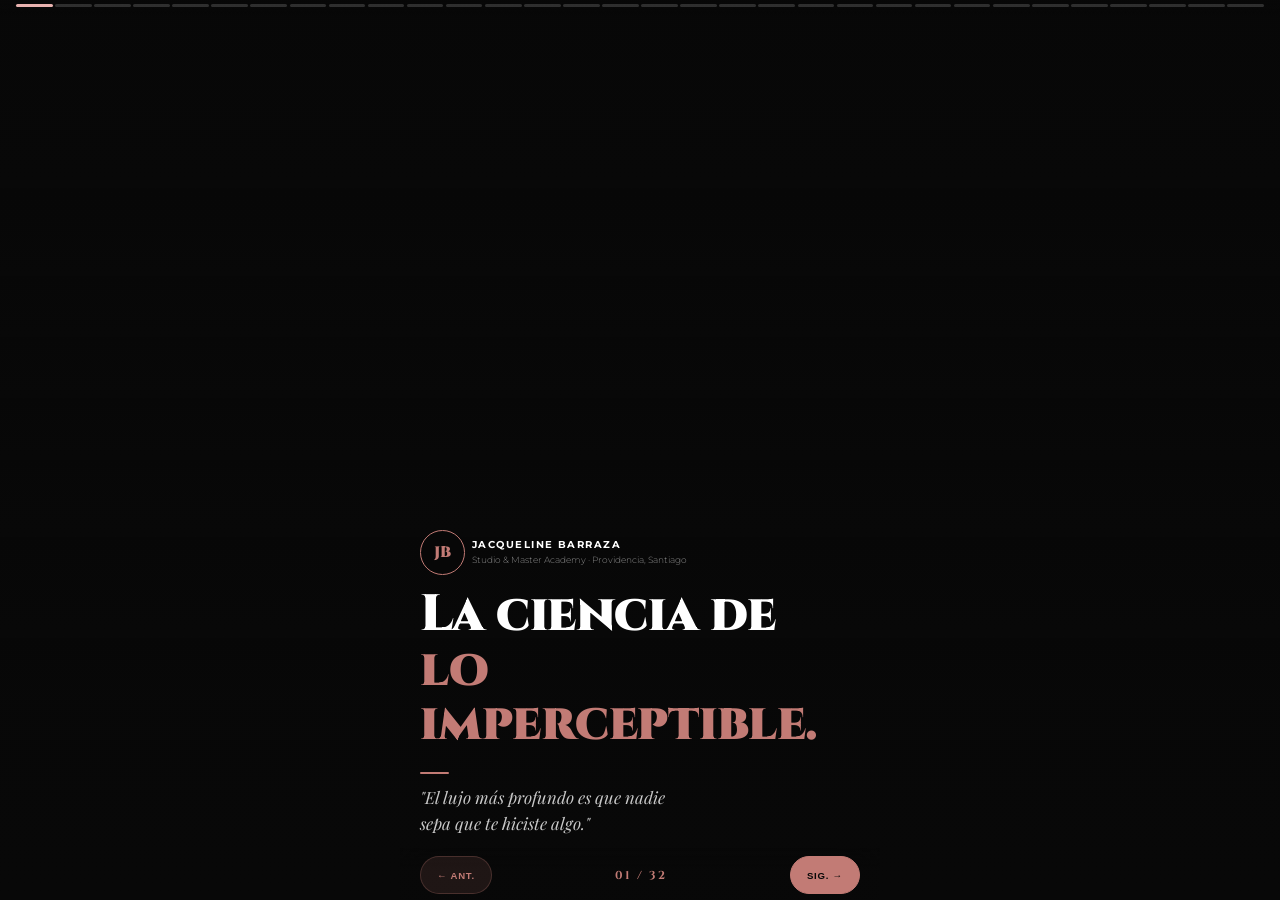
<file: index.html>
<!DOCTYPE html>
<html lang="es">
<head>
  <meta charset="UTF-8">
  <meta name="viewport" content="width=device-width, initial-scale=1.0, maximum-scale=1.0, user-scalable=no, viewport-fit=cover">
  <title>Jacqueline Barraza — Estrategia de Marca 2026</title>
  <link rel="preconnect" href="https://fonts.googleapis.com">
  <link rel="preconnect" href="https://fonts.gstatic.com" crossorigin>
  <link href="https://fonts.googleapis.com/css2?family=Cinzel:wght@700;900&family=Montserrat:ital,wght@0,300;0,400;0,600;0,700;0,800;0,900;1,300;1,400&family=Playfair+Display:ital,wght@0,600;1,400;1,600;1,700&display=swap" rel="stylesheet">
  <style>
    *, *::before, *::after {
      margin: 0; padding: 0;
      box-sizing: border-box;
      -webkit-tap-highlight-color: transparent;
      -webkit-font-smoothing: antialiased;
      -moz-osx-font-smoothing: grayscale;
    }

    :root {
      --rose: #C27B75;
      --rose-light: #E8B2AF;
      --rose-dim: rgba(194,123,117,0.14);
      --rose-border: rgba(194,123,117,0.26);
      --black: #080808;
      --dark: #111113;
      --card: rgba(16,14,14,0.94);
      --white: #FFFFFF;
      --white75: rgba(255,255,255,0.78);
      --white50: rgba(255,255,255,0.52);
      --white20: rgba(255,255,255,0.12);
    }

    /* Hide scrollbars globally */
    *::-webkit-scrollbar { display: none; }
    * { scrollbar-width: none; }

    html, body {
      width: 100%;
      height: 100%;
      height: 100dvh;
      background: var(--black);
      color: var(--white);
      font-family: 'Montserrat', -apple-system, BlinkMacSystemFont, sans-serif;
      overflow: hidden;
      touch-action: pan-y;
      -webkit-text-size-adjust: 100%;
    }

    #deck {
      width: 100%;
      height: 100%;
      height: 100dvh;
      overflow-y: scroll;
      scroll-snap-type: y mandatory;
      scroll-behavior: smooth;
      overscroll-behavior-y: contain;
      -webkit-overflow-scrolling: touch;
    }

    .s {
      width: 100%;
      height: 100%;
      height: 100dvh;
      scroll-snap-align: start;
      scroll-snap-stop: always;
      position: relative;
      display: flex;
      flex-direction: column;
      justify-content: flex-end;
      overflow: hidden;
    }

    .bg {
      position: absolute; inset: 0;
      background-size: cover;
      background-position: center;
      z-index: 0;
      transform: scale(1.03);
      transition: transform 12s cubic-bezier(0.25, 1, 0.5, 1);
      will-change: transform;
    }
    .s:hover .bg { transform: scale(1.08); }

    .ov {
      position: absolute; inset: 0; z-index: 1;
      background: linear-gradient(
        to bottom,
        rgba(8,8,8,0.02) 0%,
        rgba(8,8,8,0.15) 25%,
        rgba(8,8,8,0.70) 55%,
        rgba(8,8,8,0.96) 78%,
        #080808 100%
      );
    }
    .ov-solid { background: rgba(8,8,8,0.97); }
    .ov-med { background: rgba(8,8,8,0.85); }

    /* ── BODY AREAS (iPhone safe areas tuned) ──────── */
    .b {
      position: relative; z-index: 10;
      padding-top: calc(env(safe-area-inset-top, 44px) + 16px);
      padding-bottom: calc(env(safe-area-inset-bottom, 34px) + 64px);
      padding-left: 1.25rem;
      padding-right: 1.25rem;
      width: 100%;
      max-width: 480px;
      margin: 0 auto;
      max-height: 100%;
      overflow-y: auto;
      -webkit-overflow-scrolling: touch;
      display: flex;
      flex-direction: column;
      justify-content: flex-end;
    }

    .b-center {
      position: relative; z-index: 10;
      width: 100%;
      max-width: 480px;
      margin: 0 auto;
      display: flex;
      flex-direction: column;
      align-items: center;
      justify-content: center;
      text-align: center;
      height: 100%;
      max-height: 100%;
      overflow-y: auto;
      -webkit-overflow-scrolling: touch;
      padding-top: calc(env(safe-area-inset-top, 44px) + 16px);
      padding-bottom: calc(env(safe-area-inset-bottom, 34px) + 64px);
      padding-left: 1.25rem;
      padding-right: 1.25rem;
    }

    /* ── TYPOGRAPHY ────────────────────────────────── */
    .tag {
      font-size: 0.58rem;
      font-weight: 700;
      letter-spacing: 0.18em;
      text-transform: uppercase;
      color: var(--rose);
      display: block;
      margin-bottom: 0.55rem;
    }

    h1, h2, h3 {
      font-family: 'Cinzel', serif;
      font-weight: 900;
      line-height: 1.06;
      letter-spacing: -0.01em;
    }

    .h1 { font-size: clamp(1.85rem, 8.2vw, 3.2rem); margin-bottom: 0.65rem; }
    .h2 { font-size: clamp(1.55rem, 6.8vw, 2.5rem); margin-bottom: 0.55rem; }
    .h3 { font-size: clamp(1.25rem, 5.5vw, 1.9rem); margin-bottom: 0.5rem; }

    .rose { color: var(--rose); }
    .rose-light { color: var(--rose-light); }

    .serif-italic {
      font-family: 'Playfair Display', serif;
      font-style: italic;
    }

    .body-lg {
      font-size: clamp(0.92rem, 3.7vw, 1.05rem);
      font-weight: 300;
      line-height: 1.55;
      color: var(--white75);
    }

    .body-md {
      font-size: clamp(0.8rem, 3.2vw, 0.92rem);
      font-weight: 400;
      line-height: 1.5;
      color: var(--white75);
    }

    .body-sm {
      font-size: clamp(0.72rem, 2.85vw, 0.82rem);
      font-weight: 300;
      line-height: 1.48;
      color: var(--white50);
    }

    /* ── DIVIDER ───────────────────────────────────── */
    .div {
      width: 1.8rem; height: 1.5px;
      background: var(--rose);
      border-radius: 2px;
      margin: 0.65rem 0;
    }
    .div-c { margin: 0.65rem auto; }

    /* ── CARDS (Comfortable mobile padding) ────────── */
    .card {
      background: var(--card);
      border: 1px solid var(--rose-border);
      border-radius: 0.85rem;
      padding: 0.8rem 0.95rem;
      backdrop-filter: blur(16px);
      -webkit-backdrop-filter: blur(16px);
    }

    .card-dark {
      background: rgba(12,12,14,0.96);
      border: 1px solid var(--white20);
      border-radius: 0.85rem;
      padding: 0.8rem 0.95rem;
    }

    .card-accent {
      background: var(--rose-dim);
      border: 1px solid var(--rose-border);
      border-radius: 0.85rem;
      padding: 0.8rem 0.95rem;
    }

    /* ── STAT ──────────────────────────────────────── */
    .stat {
      font-family: 'Cinzel', serif;
      font-weight: 900;
      font-size: clamp(2rem, 9.5vw, 3.2rem);
      line-height: 1;
      color: var(--rose-light);
    }

    .stat-label {
      font-size: 0.55rem;
      font-weight: 700;
      letter-spacing: 0.12em;
      text-transform: uppercase;
      color: var(--white50);
      margin-top: 0.15rem;
    }

    /* ── QUOTE ─────────────────────────────────────── */
    .quote {
      border-left: 2px solid var(--rose);
      padding-left: 0.85rem;
      margin: 0.65rem 0;
    }

    /* ── PILL / TAG ────────────────────────────────── */
    .pill {
      display: inline-block;
      padding: 0.22rem 0.75rem;
      border-radius: 999px;
      font-size: 0.58rem;
      font-weight: 700;
      letter-spacing: 0.08em;
      text-transform: uppercase;
      border: 1px solid var(--rose-border);
      color: var(--rose);
    }
    .pill-filled {
      background: var(--rose);
      color: var(--black);
      border-color: var(--rose);
    }

    /* ── GRID ──────────────────────────────────────── */
    .g2 { display: grid; grid-template-columns: 1fr 1fr; gap: 0.55rem; }
    .g3 { display: grid; grid-template-columns: 1fr 1fr 1fr; gap: 0.45rem; }

    /* ── PROGRESS BAR (Dynamic Island Aware) ────────── */
    #pbar {
      position: fixed; top: 0; left: 0; right: 0; z-index: 200;
      display: flex; gap: 2.5px;
      padding: calc(env(safe-area-inset-top, 44px) + 4px) 1rem 8px;
      background: linear-gradient(to bottom, rgba(8,8,8,0.85) 0%, rgba(8,8,8,0.3) 65%, transparent 100%);
      pointer-events: auto;
    }
    .seg {
      flex: 1; height: 3px; border-radius: 2px;
      background: rgba(255,255,255,0.16);
      transition: background 0.25s ease, transform 0.15s ease;
      cursor: pointer;
    }
    .seg:hover {
      background: rgba(255,255,255,0.4);
      transform: scaleY(1.8);
    }
    .seg.d { background: var(--rose); }
    .seg.a { background: var(--rose-light); }

    /* ── BOTTOM NAV (Home Indicator Aware) ─────────── */
    #bnav {
      position: fixed; bottom: 0; left: 0; right: 0; z-index: 200;
      padding: 0.5rem 1.25rem calc(env(safe-area-inset-bottom, 34px) + 0.35rem);
      background: linear-gradient(to top, rgba(8,8,8,0.98) 60%, rgba(8,8,8,0.7) 85%, transparent 100%);
      backdrop-filter: blur(20px);
      -webkit-backdrop-filter: blur(20px);
      display: flex; align-items: center; justify-content: space-between;
      max-width: 480px; margin: 0 auto;
      left: 50%; transform: translateX(-50%); right: auto; width: 100%;
    }

    #ctr {
      font-family: 'Cinzel', serif;
      font-size: 0.72rem;
      letter-spacing: 0.18em;
      color: var(--rose);
      font-weight: 700;
    }

    .nbtn {
      min-height: 38px;
      padding: 0.45rem 1rem;
      border-radius: 999px;
      font-size: 0.6rem;
      font-weight: 700;
      letter-spacing: 0.08em;
      text-transform: uppercase;
      border: 1px solid var(--rose-border);
      background: rgba(194,123,117,0.12);
      color: var(--rose);
      cursor: pointer;
      display: inline-flex;
      align-items: center;
      justify-content: center;
      transition: transform 0.1s ease, opacity 0.1s ease;
    }
    .nbtn:active {
      transform: scale(0.94);
      opacity: 0.8;
    }
    .nbtn-next {
      background: var(--rose);
      color: var(--black);
      border-color: var(--rose);
      font-weight: 800;
    }

    /* ── MONOGRAM ──────────────────────────────────── */
    .mono {
      width: 2.8rem; height: 2.8rem;
      border-radius: 50%;
      border: 1.5px solid var(--rose);
      display: flex; align-items: center; justify-content: center;
      font-family: 'Cinzel', serif; font-weight: 900; font-size: 0.95rem;
      color: var(--rose);
      background: rgba(8,8,8,0.85);
      flex-shrink: 0;
    }

    /* ── CTA BUTTON ────────────────────────────────── */
    .cta {
      display: flex;
      align-items: center;
      justify-content: center;
      width: 100%;
      min-height: 46px;
      text-align: center;
      padding: 0.75rem 1rem;
      border-radius: 0.75rem;
      font-size: 0.68rem; font-weight: 800;
      letter-spacing: 0.1em; text-transform: uppercase;
      text-decoration: none;
      background: var(--rose);
      color: var(--black);
      margin-top: 0.55rem;
      transition: transform 0.1s ease, opacity 0.1s ease;
    }
    .cta:active {
      transform: scale(0.96);
      opacity: 0.85;
    }

    /* ── UTILS ─────────────────────────────────────── */
    .mb1 { margin-bottom: 0.3rem; }
    .mb2 { margin-bottom: 0.55rem; }
    .mb3 { margin-bottom: 0.85rem; }
    .mb4 { margin-bottom: 1.2rem; }
    .mt1 { margin-top: 0.3rem; }
    .mt2 { margin-top: 0.55rem; }
    .mt3 { margin-top: 0.85rem; }
    .sp > * + * { margin-top: 0.5rem; }
    .sp-lg > * + * { margin-top: 0.75rem; }
    .fl { display: flex; }
    .fl-c { align-items: center; }
    .fl-sb { justify-content: space-between; }
    .gap1 { gap: 0.45rem; }
    .gap2 { gap: 0.75rem; }
    .fw7 { font-weight: 700; }
    .fw8 { font-weight: 800; }
    .ita { font-style: italic; }
    .src {
      font-size: 0.52rem;
      color: rgba(255,255,255,0.25);
      margin-top: 0.45rem;
    }

    /* ── PLATFORM BADGE ────────────────────────────── */
    .platform-badge {
      display: flex; align-items: center; gap: 0.65rem;
      padding: 0.65rem 0.85rem;
      border-radius: 0.75rem;
      border: 1px solid var(--white20);
      background: rgba(12,12,14,0.95);
    }

    .platform-icon {
      width: 2.1rem; height: 2.1rem;
      border-radius: 0.5rem;
      display: flex; align-items: center; justify-content: center;
      font-size: 0.95rem;
      flex-shrink: 0;
    }

    /* ── STEP INDICATOR ────────────────────────────── */
    .step-n {
      font-family: 'Cinzel', serif;
      font-size: 2.2rem;
      font-weight: 900;
      color: rgba(194,123,117,0.15);
      line-height: 1;
      margin-bottom: -0.3rem;
    }
  </style>
</head>
<body>

<!-- PROGRESS -->
<div id="pbar"></div>

<!-- BOTTOM NAV -->
<div id="bnav">
  <button class="nbtn" id="bp">← Ant.</button>
  <span id="ctr">01 / 32</span>
  <button class="nbtn nbtn-next" id="bn">Sig. →</button>
</div>

<div id="deck">

<!-- ════════════════════════════════════════════════ -->
<!-- 00 · PORTADA -->
<!-- ════════════════════════════════════════════════ -->
<section class="s">
  <div class="bg" style="background-image:url('https://images.pexels.com/photos/5069432/pexels-photo-5069432.jpeg')"></div>
  <div class="ov"></div>
  <div class="b">
    <div class="fl fl-c gap1 mb3">
      <div class="mono">JB</div>
      <div>
        <p style="font-size:0.65rem;font-weight:700;letter-spacing:0.14em;text-transform:uppercase;">Jacqueline Barraza</p>
        <p class="body-sm" style="font-size:0.58rem;margin-top:0.1rem;">Studio & Master Academy · Providencia, Santiago</p>
      </div>
    </div>
    <h1 class="h1">La ciencia de<br><span class="rose">lo imperceptible.</span></h1>
    <div class="div"></div>
    <p class="body-lg serif-italic">
      "El lujo más profundo es que nadie<br>sepa que te hiciste algo."
    </p>
  </div>
</section>

<!-- ════════════════════════════════════════════════ -->
<!-- 01 · QUIÉN ES JACQUELINE -->
<!-- ════════════════════════════════════════════════ -->
<section class="s">
  <div class="bg" style="background-image:url('https://images.pexels.com/photos/3762879/pexels-photo-3762879.jpeg')"></div>
  <div class="ov"></div>
  <div class="b">
    <span class="tag">01 — Su Historia</span>
    <h2 class="h2">15 años<br><span class="rose">construyendo<br>este momento.</span></h2>
    <div class="div"></div>
    <p class="body-lg mb3">
      Jacqueline no llegó a la micropigmentación de casualidad. Llegó después de 15 años observando rostros, entendiendo la belleza y perfeccionando cada detalle como estilista y manicurista profesional.
    </p>
    <p class="body-md">
      Los últimos 6 años los dedicó exclusivamente a dominar el microblading y la micropigmentación avanzada. Hoy es una de las pocas profesionales en Chile con el nivel técnico, los premios y la trayectoria para llamarse <strong style="color:var(--white);">Master</strong>.
    </p>
  </div>
</section>

<!-- ════════════════════════════════════════════════ -->
<!-- 02 · SUS LOGROS -->
<!-- ════════════════════════════════════════════════ -->
<section class="s">
  <div class="bg" style="background-image:url('https://images.pexels.com/photos/2613260/pexels-photo-2613260.jpeg')"></div>
  <div class="ov"></div>
  <div class="b">
    <span class="tag">02 — Credenciales Verificadas</span>
    <h2 class="h2">No es un<br><span class="rose">título.<br>Es un récord.</span></h2>
    <div class="div"></div>
    <div class="sp">
      <div class="card">
        <p class="fw7" style="color:var(--rose-light);font-size:0.78rem;margin-bottom:0.3rem;">🏆 1er Lugar — WinArt 2026</p>
        <p class="body-sm">Categoría Microblading Modelo. La competencia técnica más importante de micropigmentación en Latinoamérica.</p>
      </div>
      <div class="card">
        <p class="fw7" style="color:var(--rose-light);font-size:0.78rem;margin-bottom:0.3rem;">🎤 Speaker — Henna's Day Chile 2026</p>
        <p class="body-sm">Invitada a hablar frente a cientos de profesionales del gremio sobre precisión, naturalidad y maestría artesanal.</p>
      </div>
      <div class="card">
        <p class="fw7" style="color:var(--rose-light);font-size:0.78rem;margin-bottom:0.3rem;">📜 Ex-Master PhiAcademy Chile</p>
        <p class="body-sm">La certificación técnica más rigurosa del mundo en PhiBrows y LatinBrows. La escuela de donde vienen las mejores del planeta.</p>
      </div>
    </div>
  </div>
</section>

<!-- ════════════════════════════════════════════════ -->
<!-- 03 · EL MERCADO HOY (DATOS REALES) -->
<!-- ════════════════════════════════════════════════ -->
<section class="s">
  <div class="bg" style="background-image:url('https://images.pexels.com/photos/3785147/pexels-photo-3785147.jpeg')"></div>
  <div class="ov"></div>
  <div class="b">
    <span class="tag">03 — El Mercado en Chile</span>
    <h2 class="h2">Chile gasta<br><span class="rose">más en belleza.<br>Y exige más.</span></h2>
    <div class="div"></div>
    <div class="g2 mb2">
      <div class="card" style="text-align:center;">
        <div class="stat">32%</div>
        <div class="stat-label">Crecimiento del sector belleza 2025</div>
      </div>
      <div class="card" style="text-align:center;">
        <div class="stat">US$442M</div>
        <div class="stat-label">Mercado cosmético Chile 2025</div>
      </div>
    </div>
    <div class="card-dark">
      <p class="body-sm">El sector creció un <strong style="color:var(--white);">10,9% anual</strong> proyectado. La zona oriente de Santiago (Las Condes, Vitacura, Providencia) concentra el <strong style="color:var(--white);">24% del mercado nacional</strong> de servicios de belleza.</p>
    </div>
    <p class="src">Fuentes: EMOL, Cámara Cosmética de Chile, Expert Market Research 2025</p>
  </div>
</section>

<!-- ════════════════════════════════════════════════ -->
<!-- 04 · LA MUJER CHILENA HOY -->
<!-- ════════════════════════════════════════════════ -->
<section class="s">
  <div class="bg" style="background-image:url('https://images.pexels.com/photos/1570807/pexels-photo-1570807.jpeg')"></div>
  <div class="ov"></div>
  <div class="b">
    <span class="tag">04 — La Mujer Chilena Hoy</span>
    <h2 class="h2">Chile<br><span class="rose">castiga<br>verse mayor.</span></h2>
    <div class="div"></div>
    <div class="sp">
      <div class="card-accent">
        <div class="stat" style="font-size:clamp(2rem,10vw,3.2rem);">80%</div>
        <p class="body-sm mt2">de las mujeres chilenas siente que la sociedad la castiga si se ve mayor. La presión es mayor entre los 30 y 50 años.</p>
      </div>
      <div class="card-dark">
        <div class="stat" style="font-size:clamp(2rem,10vw,3.2rem);">83%</div>
        <p class="body-sm mt2">prioriza sentirse bien sobre verse bien. El cuidado ya no es vanidad: es identidad y salud mental.</p>
      </div>
    </div>
    <p class="src">Fuente: Radiografía de la Belleza y Bienestar, Cadem & Natura 2025</p>
  </div>
</section>

<!-- ════════════════════════════════════════════════ -->
<!-- 05 · EL INSIGHT REAL -->
<!-- ════════════════════════════════════════════════ -->
<section class="s">
  <div class="bg" style="background-image:url('https://images.pexels.com/photos/2613260/pexels-photo-2613260.jpeg')"></div>
  <div class="ov" style="background:linear-gradient(to bottom,rgba(8,8,8,0.3) 0%,rgba(8,8,8,0.6) 40%,rgba(8,8,8,0.95) 75%,#080808 100%)"></div>
  <div class="b">
    <span class="tag">05 — El Insight</span>
    <h2 class="h2">Lo que nadie<br><span class="rose">dice en voz alta.</span></h2>
    <div class="div"></div>
    <div class="quote mb3">
      <p class="body-lg serif-italic" style="color:var(--white);">
        "No quiero que me digan 'qué bien te quedó el microblading'. Quiero que me pregunten si cambié algo porque me veo diferente. Más yo."
      </p>
    </div>
    <p class="body-md">
      La clienta de alto ticket no compra un procedimiento. Compra el poder de <strong style="color:var(--white);">verse arreglada siempre sin delatar que se hizo algo</strong>. El miedo no es el precio: es lo irreversible.
    </p>
  </div>
</section>

<!-- ════════════════════════════════════════════════ -->
<!-- 06 · EL PROBLEMA DEL MERCADO -->
<!-- ════════════════════════════════════════════════ -->
<section class="s">
  <div class="bg" style="background-image:url('https://images.pexels.com/photos/3762879/pexels-photo-3762879.jpeg')"></div>
  <div class="ov"></div>
  <div class="b">
    <span class="tag">06 — El Problema del Mercado</span>
    <h2 class="h2">El low-cost<br><span class="rose">dejó<br>cicatrices.</span></h2>
    <div class="div"></div>
    <p class="body-lg mb3">
      La proliferación de cursos deficientes, sin cuidado y que no enseñan creó miles de malas aplicaciones. Pigmentos que viran a gris. Trazos cortados demasiado profundo. Diseños asimétricos que duran para siempre.
    </p>
    <div class="card-accent">
      <p class="body-md" style="color:var(--white);">Cada clienta que llega dañada no busca solo una corrección. Busca a alguien en quien volver a confiar. <strong>Esa es la oportunidad de Jacqueline.</strong></p>
    </div>
  </div>
</section>

<!-- ════════════════════════════════════════════════ -->
<!-- 07 · THE BIG IDEA (TEXTO PANTALLA COMPLETA) -->
<!-- ════════════════════════════════════════════════ -->
<section class="s">
  <div class="bg" style="background-image:url('https://images.pexels.com/photos/5069432/pexels-photo-5069432.jpeg')"></div>
  <div class="ov" style="background:rgba(8,8,8,0.88)"></div>
  <div class="b-center">
    <span class="tag" style="text-align:center;">07 — El Concepto Central</span>
    <h1 class="h1" style="font-size:clamp(2.4rem,11vw,4.2rem);text-align:center;">
      La Alta Costura<br><span class="rose">de la Mirada</span>
    </h1>
    <div class="div div-c"></div>
    <p class="body-lg serif-italic" style="text-align:center;max-width:380px;">
      "Cada rostro es único. Cada trazo, una decisión. No hay plantillas, no hay fórmulas. Solo la proporción áurea y 15 años de maestría."
    </p>
  </div>
</section>

<!-- ════════════════════════════════════════════════ -->
<!-- 08A · PROPUESTA LOGO 01 -->
<!-- ════════════════════════════════════════════════ -->
<section class="s">
  <div class="bg" style="background:#080808"></div>
  <div class="ov ov-solid"></div>
  <div class="b">
    <span class="tag">08A — Identidad Visual · Propuesta 01</span>
    <h2 class="h2">Propuesta A:<br><span class="rose">Rostro de Autor.</span></h2>
    <div class="div"></div>

    <!-- Logo Showcase with Real PNG -->
    <div style="text-align:center;margin:1rem auto 1.2rem;max-width:280px;">
      <img src="Jacqueline%20Barraza.cl.png" alt="Jacqueline Barraza - Identidad de Marca" style="width:100%;max-width:220px;height:auto;display:block;margin:0 auto;filter:drop-shadow(0 12px 28px rgba(0,0,0,0.9));">
    </div>

    <div class="sp">
      <div class="card-dark">
        <p class="fw7 mb1" style="font-size:0.78rem;color:var(--rose-light);">¿Por qué el nombre propio?</p>
        <p class="body-sm">En el mundo de la alta artesanía —Chanel, Hermès, Tom Ford— el nombre del creador es la marca. Jacqueline no vende un salón anónimo. Vende su mano, su ojo y su criterio. El imagotipo combina su rostro de autor con tipografía sobria y refinada.</p>
      </div>
      <div class="card-dark">
        <p class="fw7 mb1" style="font-size:0.78rem;color:var(--rose-light);">Las tres líneas de negocio</p>
        <p class="body-sm" style="line-height:1.8;">
          <span style="color:var(--rose);">JB Signature</span> — Procedimientos de autor<br>
          <span style="color:var(--rose);">JB Academy</span> — Formación y mentorías<br>
          <span style="color:var(--rose);">JB Paramedical</span> — Areolas y camuflaje
        </p>
      </div>
    </div>
  </div>
</section>

<!-- ════════════════════════════════════════════════ -->
<!-- 08B · PROPUESTA LOGO 02 -->
<!-- ════════════════════════════════════════════════ -->
<section class="s">
  <div class="bg" style="background:#080808"></div>
  <div class="ov ov-solid"></div>
  <div class="b">
    <span class="tag">08B — Identidad Visual · Propuesta 02</span>
    <h2 class="h2">Propuesta B:<br><span class="rose">Monograma de Autor.</span></h2>
    <div class="div"></div>

    <div style="text-align:center;margin:0.85rem auto 1.1rem;max-width:280px;">
      <img src="poplog1.png" alt="Propuesta de Logo 02 - Jacqueline Barraza" style="width:100%;max-width:240px;height:auto;display:block;margin:0 auto;filter:drop-shadow(0 12px 28px rgba(0,0,0,0.9));">
    </div>

    <div class="sp">
      <div class="card-dark">
        <p class="fw7 mb1" style="font-size:0.78rem;color:var(--rose-light);">Enfoque Gráfico</p>
        <p class="body-sm">Una propuesta geométrica y sobria con balance contemporáneo. Perfecta para bordados de uniformes clínicos, papelería de lujo y firmas digitales.</p>
      </div>
      <div class="card-dark">
        <p class="fw7 mb1" style="font-size:0.78rem;color:var(--rose-light);">Aplicación en Academia</p>
        <p class="body-sm">Funciona de manera impecable como sello oficial en diplomas, certificados de JB Academy y marcas de agua de protección para fotos de trabajos clínicos.</p>
      </div>
    </div>
  </div>
</section>

<!-- ════════════════════════════════════════════════ -->
<!-- 08C · PROPUESTA LOGO 03 -->
<!-- ════════════════════════════════════════════════ -->
<section class="s">
  <div class="bg" style="background:#080808"></div>
  <div class="ov ov-solid"></div>
  <div class="b">
    <span class="tag">08C — Identidad Visual · Propuesta 03</span>
    <h2 class="h2">Propuesta C:<br><span class="rose">Alta Tipografía.</span></h2>
    <div class="div"></div>

    <div style="text-align:center;margin:0.85rem auto 1.1rem;max-width:280px;">
      <img src="poplog2.png" alt="Propuesta de Logo 03 - Jacqueline Barraza" style="width:100%;max-width:240px;height:auto;display:block;margin:0 auto;filter:drop-shadow(0 12px 28px rgba(0,0,0,0.9));">
    </div>

    <div class="sp">
      <div class="card-dark">
        <p class="fw7 mb1" style="font-size:0.78rem;color:var(--rose-light);">Elegancia Editorial</p>
        <p class="body-sm">Líneas finas inspiradas en marcas de alta cosmética internacional. Transmite pulcritud, exactitud técnica y sofisticación de alto ticket.</p>
      </div>
      <div class="card-dark">
        <p class="fw7 mb1" style="font-size:0.78rem;color:var(--rose-light);">Legibilidad Multiplataforma</p>
        <p class="body-sm">Diseñado para conservar su claridad en cualquier escala: desde el favicon de la web y el avatar de Instagram hasta señalética de estudio.</p>
      </div>
    </div>
  </div>
</section>

<!-- ════════════════════════════════════════════════ -->
<!-- 09 · EL NOMBRE Y EL DOMINIO -->
<!-- ════════════════════════════════════════════════ -->
<section class="s">
  <div class="bg" style="background:#080808"></div>
  <div class="ov ov-solid"></div>
  <div class="b">
    <span class="tag">09 — Su Nombre en Internet</span>
    <h2 class="h2">Nadie más<br><span class="rose">tiene este<br>nombre en Chile.</span></h2>
    <div class="div"></div>
    <p class="body-lg mb3">
      Investigamos todos los registros públicos de Chile. En el mundo de la belleza y la micropigmentación, <strong style="color:var(--white);">Jacqueline Barraza es única</strong>. Ninguna competidora comparte su nombre en el rubro.
    </p>
    <div class="card-accent mb2">
      <div class="fl fl-c fl-sb">
        <div>
          <p class="fw7" style="font-size:0.9rem;font-family:'Montserrat',sans-serif;color:var(--rose-light);">jacquelinebarraza.cl</p>
          <p class="body-sm">Dominio disponible en NIC Chile</p>
        </div>
        <span class="pill-filled pill" style="font-size:0.58rem;">$10.990/año</span>
      </div>
    </div>
    <div class="card-dark">
      <p class="body-sm" style="line-height:1.8;">
        <strong style="color:var(--white);">¿Por qué es urgente comprarlo?</strong><br>
        Porque cualquier persona puede registrarlo mañana. Porque Google necesita un sitio web propio para posicionarla. Y porque su nombre personal es su activo más valioso de marca, para siempre.
      </p>
    </div>
  </div>
</section>

<!-- ════════════════════════════════════════════════ -->
<!-- 10 · INSTAGRAM: EL PROBLEMA -->
<!-- ════════════════════════════════════════════════ -->
<section class="s">
  <div class="bg" style="background:#080808"></div>
  <div class="ov ov-solid"></div>
  <div class="b">
    <span class="tag">10 — Instagram: El Diagnóstico</span>
    <h2 class="h2">Sus seguidores<br><span class="rose">están en<br>Antofagasta.</span></h2>
    <div class="div"></div>
    <p class="body-lg mb3">
      Jacqueline tiene un Instagram (@jacqueline.browsmaster) donde trabaja. Pero el algoritmo le muestra el contenido principalmente a personas de Antofagasta, no de Santiago. <strong style="color:var(--white);">¿Por qué pasa esto?</strong>
    </p>
    <div class="sp">
      <div class="card-dark">
        <p class="fw7 mb1" style="font-size:0.78rem;color:var(--rose-light);">El problema técnico:</p>
        <p class="body-sm">Instagram sirve el contenido a los seguidores que más interactúan. Si su base de seguidores inicial viene de Antofagasta, el algoritmo sigue mostrándole el contenido a esa audiencia. Además, el negocio puede estar configurado con ubicación en Antofagasta.</p>
      </div>
      <div class="card-dark">
        <p class="fw7 mb1" style="font-size:0.78rem;color:var(--rose-light);">El nombre del handle también limita:</p>
        <p class="body-sm"><span style="color:var(--rose);">@jacqueline.browsmaster</span> dice "cejas" (brows). Pero ella hace labios, ojos, areolas, camuflaje. El nombre del usuario acota lo que Instagram entiende que es su especialidad.</p>
      </div>
    </div>
  </div>
</section>

<!-- ════════════════════════════════════════════════ -->
<!-- 11 · INSTAGRAM: LA SOLUCIÓN -->
<!-- ════════════════════════════════════════════════ -->
<section class="s">
  <div class="bg" style="background:#080808"></div>
  <div class="ov ov-solid"></div>
  <div class="b">
    <span class="tag">11 — Instagram: La Solución</span>
    <h2 class="h2">Cómo llegar<br><span class="rose">a Santiago<br>desde mañana.</span></h2>
    <div class="div"></div>
    <div class="sp-lg">
      <div class="card">
        <div class="step-n">01</div>
        <p class="fw7 mb1" style="font-size:0.85rem;">Actualizar la ubicación del negocio</p>
        <p class="body-sm">Ir a Editar Perfil → Opciones de Contacto → Dirección de la empresa → Escribir Providencia, Santiago, Chile. Guardar y activar "Mostrar información de contacto".</p>
      </div>
      <div class="card">
        <div class="step-n">02</div>
        <p class="fw7 mb1" style="font-size:0.85rem;">Geotag en cada publicación</p>
        <p class="body-sm">En cada Reel, Story y post, siempre etiquetar la ubicación: "Providencia, Santiago" o "Pedro de Valdivia, Santiago". Instagram usa esto para saber dónde mostrar el contenido.</p>
      </div>
      <div class="card">
        <div class="step-n">03</div>
        <p class="fw7 mb1" style="font-size:0.85rem;">Hashtags de Santiago en todo</p>
        <p class="body-sm">#MicrobladingSantiago #CejasSantiago #ProvidenciaSantiago #MicrobladingChile #EsteticaSantiago. Siempre. En todos los posts.</p>
      </div>
    </div>
  </div>
</section>

<!-- ════════════════════════════════════════════════ -->
<!-- 12 · TIKTOK: POR QUÉ Y CÓMO -->
<!-- ════════════════════════════════════════════════ -->
<section class="s">
  <div class="bg" style="background-image:url('https://images.pexels.com/photos/2681751/pexels-photo-2681751.jpeg')"></div>
  <div class="ov"></div>
  <div class="b">
    <span class="tag">12 — TikTok</span>
    <h2 class="h2">TikTok no es<br><span class="rose">para jóvenes.<br>Es para crecer.</span></h2>
    <div class="div"></div>
    <div class="card mb2">
      <div class="stat" style="font-size:clamp(2rem,9vw,3rem);">32 hrs</div>
      <div class="stat-label">Tiempo promedio mensual por usuario en TikTok Chile 2025</div>
    </div>
    <p class="body-md mb3">87,5% de Chile tiene acceso a internet. TikTok es donde el contenido puede llegar a personas que <strong style="color:var(--white);">no te siguen todavía</strong>. Instagram llega a tus seguidores; TikTok llega a clientes nuevos.</p>
    <div class="card-dark">
      <p class="fw7 mb1" style="font-size:0.78rem;color:var(--rose-light);">Qué publicar en TikTok</p>
      <p class="body-sm" style="line-height:1.8;">
        ▸ Videos macro del trazo en látex (ASMR)<br>
        ▸ "3 señales de que te hicieron mal el microblading"<br>
        ▸ Antes y después con transición rápida<br>
        ▸ Jacqueline respondiendo preguntas de clientas<br>
        ▸ El proceso completo acelerado en 30 segundos
      </p>
    </div>
  </div>
</section>

<!-- ════════════════════════════════════════════════ -->
<!-- 13 · INSTAGRAM: ESTRATEGIA DE CONTENIDO -->
<!-- ════════════════════════════════════════════════ -->
<section class="s">
  <div class="bg" style="background:#080808"></div>
  <div class="ov ov-solid"></div>
  <div class="b">
    <span class="tag">13 — Instagram: Estrategia de Contenido</span>
    <h2 class="h2">Cuatro formatos.<br><span class="rose">Un imán.</span></h2>
    <div class="div"></div>
    <div class="sp">
      <div class="platform-badge">
        <div class="platform-icon" style="background:rgba(194,123,117,0.15);">📽️</div>
        <div>
          <p class="fw7" style="font-size:0.78rem;margin-bottom:0.2rem;">La Autopsia de la Ceja</p>
          <p class="body-sm">Macro de aguja. ¿Por qué los pigmentos baratos se ponen grises? Educación = autoridad.</p>
        </div>
      </div>
      <div class="platform-badge">
        <div class="platform-icon" style="background:rgba(194,123,117,0.15);">🔵</div>
        <div>
          <p class="fw7" style="font-size:0.78rem;margin-bottom:0.2rem;">El Compás Áureo</p>
          <p class="body-sm">Mide en el espejo. Ningún rostro es simétrico. Las plantillas arruinan la expresión.</p>
        </div>
      </div>
      <div class="platform-badge">
        <div class="platform-icon" style="background:rgba(194,123,117,0.15);">❤️</div>
        <div>
          <p class="fw7" style="font-size:0.78rem;margin-bottom:0.2rem;">Rescate Facial</p>
          <p class="body-sm">La clienta con daño previo se mira al espejo. 45 segundos. Sin filtros. Emoción real.</p>
        </div>
      </div>
      <div class="platform-badge">
        <div class="platform-icon" style="background:rgba(194,123,117,0.15);">⏱️</div>
        <div>
          <p class="fw7" style="font-size:0.78rem;margin-bottom:0.2rem;">Reto del Látex en 60 Segundos</p>
          <p class="body-sm">Trazos milimétricos con cronómetro. El imán más directo para atraer alumnas.</p>
        </div>
      </div>
    </div>
  </div>
</section>

<!-- ════════════════════════════════════════════════ -->
<!-- 14 · THREADS, YOUTUBE Y MÁS PLATAFORMAS -->
<!-- ════════════════════════════════════════════════ -->
<section class="s">
  <div class="bg" style="background:#080808"></div>
  <div class="ov ov-solid"></div>
  <div class="b">
    <span class="tag">14 — Más Plataformas</span>
    <h2 class="h2">Cada canal,<br><span class="rose">un trabajo<br>diferente.</span></h2>
    <div class="div"></div>
    <div class="sp">
      <div class="platform-badge">
        <div class="platform-icon" style="background:rgba(255,255,255,0.05);font-size:1.2rem;">🧵</div>
        <div>
          <p class="fw7" style="font-size:0.78rem;margin-bottom:0.2rem;">Threads</p>
          <p class="body-sm">Texto puro. Jacqueline comparte opiniones técnicas: "3 cosas que nunca le digo a una clienta antes de la cita". Genera conversación y posicionamiento de pensamiento.</p>
        </div>
      </div>
      <div class="platform-badge">
        <div class="platform-icon" style="background:rgba(255,0,0,0.1);font-size:1.2rem;">▶️</div>
        <div>
          <p class="fw7" style="font-size:0.78rem;margin-bottom:0.2rem;">YouTube / Shorts</p>
          <p class="body-sm">Contenido educativo largo: "¿Cómo cicatrizan las cejas en 30 días?" con fotos reales. Posicionamiento SEO en buscadores. Un video puede traer clientas durante 2 años.</p>
        </div>
      </div>
      <div class="platform-badge">
        <div class="platform-icon" style="background:rgba(0,119,181,0.1);font-size:1.2rem;">💬</div>
        <div>
          <p class="fw7" style="font-size:0.78rem;margin-bottom:0.2rem;">WhatsApp Business</p>
          <p class="body-sm">No es solo para responder. Es el canal de cierre y gestión de reservas. Con catálogo de servicios, respuestas rápidas y botón de pago de abono integrado.</p>
        </div>
      </div>
    </div>
  </div>
</section>

<!-- ════════════════════════════════════════════════ -->
<!-- 15 · JORNADA DE GRABACIÓN 15 SEPT -->
<!-- ════════════════════════════════════════════════ -->
<section class="s">
  <div class="bg" style="background-image:url('https://images.pexels.com/photos/3785147/pexels-photo-3785147.jpeg')"></div>
  <div class="ov"></div>
  <div class="b">
    <div class="fl fl-c fl-sb mb3">
      <span class="tag" style="margin-bottom:0;">15 — Plan de Grabación</span>
      <span class="pill-filled pill" style="font-size:0.55rem;">15 Septiembre</span>
    </div>
    <h2 class="h2">Un día.<br><span class="rose">Todo el año<br>en contenido.</span></h2>
    <div class="div"></div>
    <div class="card mb2">
      <p class="fw7 mb1" style="font-size:0.78rem;color:var(--rose-light);">Equipo y configuración</p>
      <p class="body-sm" style="line-height:1.8;">
        📱 iPhone 17 Pro · ProRes 4K · 24fps<br>
        💡 Ventana lateral + reflector dorado/blanco<br>
        🎙️ Micrófono de solapa (DJI Mic Mini)<br>
        🖤 Fondos oscuros, planos muy cerrados<br>
        👁️ Lente teleobjetivo 5× para macros de aguja
      </p>
    </div>
    <div class="card-dark">
      <p class="fw7 mb1" style="font-size:0.78rem;color:var(--rose-light);">La regla de oro del día</p>
      <p class="body-sm">Nunca plano picado (desde arriba). Siempre a la altura de los ojos o ligeramente bajo. Jacqueline mira a cámara con confianza, no explica como en un tutorial genérico.</p>
    </div>
  </div>
</section>

<!-- ════════════════════════════════════════════════ -->
<!-- 16 · PLAN DE TOMAS 15 SEPT -->
<!-- ════════════════════════════════════════════════ -->
<section class="s">
  <div class="bg" style="background:#080808"></div>
  <div class="ov ov-solid"></div>
  <div class="b">
    <span class="tag">16 — Cronograma del Día · 15 Sept</span>
    <h2 class="h3">Qué grabamos<br><span class="rose">y en qué orden.</span></h2>
    <div class="div"></div>
    <div class="sp">
      <div class="card-dark">
        <p class="fw7 mb1" style="font-size:0.72rem;color:var(--rose-light);">10:00 — EL MANIFIESTO (90 seg)</p>
        <p class="body-sm">Jacqueline de frente a cámara, sin guion rígido, hablando de por qué hace lo que hace. 3 tomas. Quedarse con la más honesta.</p>
      </div>
      <div class="card-dark">
        <p class="fw7 mb1" style="font-size:0.72rem;color:var(--rose-light);">11:30 — SERIES DE LÁTEX (3 videos)</p>
        <p class="body-sm">La Autopsia de la Ceja (3 variaciones) + ASMR de trazos (solo manos, audio ambiente) + Reto del Látex con cronómetro.</p>
      </div>
      <div class="card-dark">
        <p class="fw7 mb1" style="font-size:0.72rem;color:var(--rose-light);">14:00 — EDUCATIVO (2 videos)</p>
        <p class="body-sm">"Por qué tus cejas duran 3 semanas" + "Cómo elegir un Master sin equivocarte". 60 segundos cada uno. Directo a cámara.</p>
      </div>
      <div class="card-dark">
        <p class="fw7 mb1" style="font-size:0.72rem;color:var(--rose-light);">15:30 — TOUR DEL ESTUDIO</p>
        <p class="body-sm">El espacio, las herramientas, el proceso de esterilización. Genera confianza antes de que la clienta llegue.</p>
      </div>
    </div>
  </div>
</section>

<!-- ════════════════════════════════════════════════ -->
<!-- 17 · JB ACADEMY: QUÉ ES -->
<!-- ════════════════════════════════════════════════ -->
<section class="s">
  <div class="bg" style="background-image:url('https://images.pexels.com/photos/5069432/pexels-photo-5069432.jpeg')"></div>
  <div class="ov" style="background:rgba(8,8,8,0.9)"></div>
  <div class="b">
    <span class="tag">17 — JB Academy</span>
    <h2 class="h2">No enseña técnica.<br><span class="rose">Enseña a<br>no tener miedo.</span></h2>
    <div class="div"></div>
    <p class="body-lg mb3">
      El 82% de las profesionales que terminan cursos de microblading en Chile <strong style="color:var(--white);">no se sienten listas para tocar piel real</strong>. JB Academy existe para resolver eso.
    </p>
    <div class="sp">
      <div class="card-accent">
        <p class="fw7 mb1" style="font-size:0.82rem;">¿Qué hace diferente a JB Academy?</p>
        <p class="body-sm" style="line-height:1.8;">
          ▸ Jacqueline corrige mano a mano, no desde un pizarrón<br>
          ▸ 100% práctico en látex de alto rendimiento<br>
          ▸ Aprende calibración de presión y ángulo real de aguja<br>
          ▸ Sale con la seguridad de atender a su primera clienta<br>
          ▸ Formación de una Campeona WinArt 2026
        </p>
      </div>
      <div class="card-dark">
        <p class="fw7 mb1" style="font-size:0.78rem;color:var(--rose-light);">Formatos actuales</p>
        <p class="body-sm" style="line-height:1.8;">
          <strong style="color:var(--white);">Latex Day Presencial</strong> — 8 horas intensivas<br>
          <strong style="color:var(--white);">Mentoría 1 a 1</strong> — Perfeccionamiento individual<br>
          <strong style="color:var(--white);">Clases Online</strong> — En construcción
        </p>
      </div>
    </div>
  </div>
</section>

<!-- ════════════════════════════════════════════════ -->
<!-- 18 · LATEX DAY 13 SEPT -->
<!-- ════════════════════════════════════════════════ -->
<section class="s">
  <div class="bg" style="background-image:url('https://images.pexels.com/photos/2613260/pexels-photo-2613260.jpeg')"></div>
  <div class="ov"></div>
  <div class="b">
    <span class="tag">18 — Formación Presencial</span>
    <div class="pill-filled pill mb2" style="font-size:0.58rem;">13 Septiembre · Providencia · Metro P. de Valdivia</div>
    <h2 class="h2">Latex Day<br><span class="rose">8 horas.<br>Cero teoría.</span></h2>
    <div class="div"></div>
    <div class="card-accent mb2">
      <p class="body-md" style="color:var(--white);">
        "¿Cuántos cursos pagaste donde saliste con miedo de tocar piel real? Este taller no tiene pizarrón. Solo látex, la mano de Jacqueline corrigiéndote y 8 horas de práctica real."
      </p>
    </div>
    <div class="g2">
      <div class="card" style="text-align:center;">
        <div class="stat" style="font-size:clamp(1.8rem,8vw,2.8rem);">$39.990</div>
        <div class="stat-label">Valor preventa</div>
      </div>
      <div class="card" style="text-align:center;">
        <div class="stat" style="font-size:clamp(1.8rem,8vw,2.8rem);">3×</div>
        <div class="stat-label">Payback con 1 clienta de $120K</div>
      </div>
    </div>
    <p class="body-sm mt2" style="text-align:center;">Con Frainy Díaz · Especialista en Efecto Polvo</p>
  </div>
</section>

<!-- ════════════════════════════════════════════════ -->
<!-- 19 · PROGRAMA EMBAJADORAS -->
<!-- ════════════════════════════════════════════════ -->
<section class="s">
  <div class="bg" style="background-image:url('https://images.pexels.com/photos/1570807/pexels-photo-1570807.jpeg')"></div>
  <div class="ov"></div>
  <div class="b">
    <span class="tag">19 — Clientas que Prestan su Cara</span>
    <h2 class="h2">No es<br><span class="rose">un descuento.<br>Es una selección.</span></h2>
    <div class="div"></div>
    <p class="body-lg mb3">
      Para fotografiar portafolio, Jacqueline necesita rostros reales. Pero no los pide como favor. Los ofrece como privilegio.
    </p>
    <div class="card-accent mb2">
      <p class="fw7 mb1" style="font-size:0.82rem;">El guion exacto para ofrecerlo</p>
      <p class="body-sm serif-italic" style="color:var(--white);">"[Nombre], por la morfología de tus cejas y tu tipo de piel, quiero incluirte en la Colección de Rostros 2026. Serías parte de mi portafolio oficial con fotografía macro profesional. A cambio: 5% de beneficio + Kit Post-Cuidado + Perfilado gratis a los 6 meses."</p>
    </div>
    <div class="card-dark">
      <p class="body-sm">El beneficio económico es lo menos importante. El poder real es que la clienta <strong style="color:var(--white);">se siente elegida</strong>, no rebajada. 5 cupos al mes. Siempre.</p>
    </div>
  </div>
</section>

<!-- ════════════════════════════════════════════════ -->
<!-- 20 · CÓMO CONSEGUIR CLIENTAS -->
<!-- ════════════════════════════════════════════════ -->
<section class="s">
  <div class="bg" style="background:#080808"></div>
  <div class="ov ov-solid"></div>
  <div class="b">
    <span class="tag">20 — Adquisición de Clientas</span>
    <h2 class="h2">Del Reel<br><span class="rose">a la cita.<br>Paso a paso.</span></h2>
    <div class="div"></div>
    <div class="sp-lg">
      <div class="card">
        <div class="step-n">01</div>
        <p class="fw7 mb1" style="font-size:0.85rem;">Contenido Orgánico</p>
        <p class="body-sm">Un Reel de "La Autopsia" llega a personas que ya tienen miedo de hacerse el procedimiento. Esas son las clientas ideales. Jacqueline les habla directo antes de que busquen a alguien más.</p>
      </div>
      <div class="card">
        <div class="step-n">02</div>
        <p class="fw7 mb1" style="font-size:0.85rem;">Diagnóstico Gratuito por Foto</p>
        <p class="body-sm">La clienta manda una foto de sus cejas por WhatsApp. Jacqueline le dice en un audio de 30 segundos qué técnica necesita y por qué. El 70% de quienes reciben ese audio, agendan.</p>
      </div>
      <div class="card">
        <div class="step-n">03</div>
        <p class="fw7 mb1" style="font-size:0.85rem;">Reserva con Abono ($20.000)</p>
        <p class="body-sm">El abono elimina las citas que no se presentan. La clienta ya tiene comprometida la hora y se lo toma en serio.</p>
      </div>
    </div>
  </div>
</section>

<!-- ════════════════════════════════════════════════ -->
<!-- 21 · LA PÁGINA WEB: QUÉ ES -->
<!-- ════════════════════════════════════════════════ -->
<section class="s">
  <div class="bg" style="background:#080808"></div>
  <div class="ov ov-solid"></div>
  <div class="b">
    <span class="tag">21 — La Página Web</span>
    <h2 class="h2">¿Para qué<br><span class="rose">sirve una<br>página web?</span></h2>
    <div class="div"></div>
    <p class="body-lg mb3">
      Una página web no es un catálogo online. Es la <strong style="color:var(--white);">única plataforma que le pertenece a Jacqueline 100%</strong>. Instagram puede cambiar sus reglas. TikTok puede desaparecer. El sitio web, nunca.
    </p>
    <div class="sp">
      <div class="card-dark">
        <p class="fw7 mb1" style="font-size:0.78rem;color:var(--rose-light);">Lo que hace por ella mientras duerme</p>
        <p class="body-sm" style="line-height:1.8;">
          ▸ Aparece cuando alguien busca "microblading Providencia" en Google<br>
          ▸ Responde preguntas frecuentes sin que ella tenga que contestar<br>
          ▸ Permite agendar citas directamente desde el celular<br>
          ▸ Muestra sus credenciales y el trofeo de WinArt 2026 a cualquier hora
        </p>
      </div>
      <div class="card-accent">
        <p class="body-sm" style="color:var(--white);">Instagram le muestra el contenido a sus seguidores. Google se lo muestra a personas que <strong>ni la conocen todavía</strong> y están buscando exactamente lo que ella ofrece.</p>
      </div>
    </div>
  </div>
</section>

<!-- ════════════════════════════════════════════════ -->
<!-- 22 · LA PÁGINA WEB: QUÉ INCLUYE -->
<!-- ════════════════════════════════════════════════ -->
<section class="s">
  <div class="bg" style="background:#080808"></div>
  <div class="ov ov-solid"></div>
  <div class="b">
    <span class="tag">22 — La Página Web: Contenido</span>
    <h2 class="h3">Qué tendrá<br><span class="rose">la página<br>de Jacqueline.</span></h2>
    <div class="div"></div>
    <div class="sp">
      <div class="card-dark">
        <p class="fw7 mb1" style="font-size:0.72rem;color:var(--rose-light);">1. Video Manifiesto (Hero)</p>
        <p class="body-sm">Lo primero que se ve. El video del 15 de Septiembre. Jacqueline hablando directo, sin guion. No hay foto genérica de stock que reemplace eso.</p>
      </div>
      <div class="card-dark">
        <p class="fw7 mb1" style="font-size:0.72rem;color:var(--rose-light);">2. Sus Credenciales y el Trofeo</p>
        <p class="body-sm">WinArt 2026, Henna's Day, PhiAcademy. En grande. La prueba de que es quien dice ser.</p>
      </div>
      <div class="card-dark">
        <p class="fw7 mb1" style="font-size:0.72rem;color:var(--rose-light);">3. Catálogo de Procedimientos</p>
        <p class="body-sm">Cada servicio con foto real, descripción y tiempo de duración/recuperación. Filtro por categoría: cejas, labios, paramédico.</p>
      </div>
      <div class="card-dark">
        <p class="fw7 mb1" style="font-size:0.72rem;color:var(--rose-light);">4. Diagnóstico + Reserva Online</p>
        <p class="body-sm">Botón directo a WhatsApp con la pregunta filtro. En el futuro, calendario de citas integrado.</p>
      </div>
      <div class="card-dark">
        <p class="fw7 mb1" style="font-size:0.72rem;color:var(--rose-light);">5. JB Academy (Sección Separada)</p>
        <p class="body-sm">Próximos eventos, preventa del Latex Day y formulario de interés para mentorías.</p>
      </div>
    </div>
  </div>
</section>

<!-- ════════════════════════════════════════════════ -->
<!-- 23 · SEO: QUÉ ES Y CÓMO FUNCIONA -->
<!-- ════════════════════════════════════════════════ -->
<section class="s">
  <div class="bg" style="background:#080808"></div>
  <div class="ov ov-solid"></div>
  <div class="b">
    <span class="tag">23 — Posicionamiento en Google (SEO)</span>
    <h2 class="h2">Ser la primera<br><span class="rose">que aparece<br>en Google.</span></h2>
    <div class="div"></div>
    <p class="body-lg mb3">
      SEO significa aparecer de forma gratuita cuando alguien busca "microblading Providencia" en Google. No hay que pagar por ese lugar. Se gana con el sitio web bien construido.
    </p>
    <div class="sp">
      <div class="card-accent">
        <p class="fw7 mb1" style="font-size:0.82rem;">Las búsquedas que queremos ganar</p>
        <p class="body-sm" style="font-family:monospace;font-size:0.68rem;line-height:1.9;color:var(--rose-light);">
          "microblading providencia santiago"<br>
          "micropigmentacion cejas santiago"<br>
          "curso microblading latex santiago"<br>
          "camuflaje areolas chile"<br>
          "master microblading santiago"
        </p>
      </div>
      <div class="card-dark">
        <p class="fw7 mb1" style="font-size:0.78rem;color:var(--rose-light);">Google Business Profile</p>
        <p class="body-sm">Es la ficha de Google Maps. Cuando alguien busca "microblading cerca" en Santiago, Jacqueline tiene que aparecer ahí. Es gratuito y requiere verificación con una tarjeta física enviada por Google.</p>
      </div>
    </div>
  </div>
</section>

<!-- ════════════════════════════════════════════════ -->
<!-- 24 · PAID MEDIA: CUÁNDO Y CÓMO -->
<!-- ════════════════════════════════════════════════ -->
<section class="s">
  <div class="bg" style="background-image:url('https://images.pexels.com/photos/3762879/pexels-photo-3762879.jpeg')"></div>
  <div class="ov"></div>
  <div class="b">
    <span class="tag">24 — Publicidad Pagada (Etapa 2)</span>
    <h2 class="h2">Orgánico primero.<br><span class="rose">Pauta cuando<br>ya funciona.</span></h2>
    <div class="div"></div>
    <p class="body-lg mb3">
      No se invierte en publicidad pagada hasta que el contenido orgánico ya demuestre qué funciona. El mejor Reel orgánico se convierte en anuncio. No al revés.
    </p>
    <div class="sp">
      <div class="card">
        <p class="fw7 mb1" style="font-size:0.78rem;color:var(--rose-light);">Meta Ads Hiperlocal</p>
        <p class="body-sm">Mujeres 28–52 años, radio 5km desde Providencia: Las Condes, Ñuñoa, Vitacura. Objetivo: que manden mensaje a WhatsApp. Presupuesto inicial: $30.000–$50.000 CLP/mes.</p>
      </div>
      <div class="card-dark">
        <p class="fw7 mb1" style="font-size:0.78rem;color:var(--rose-light);">Retargeting para Alumnas</p>
        <p class="body-sm">Quien vea el video de la Autopsia de la Ceja recibe el anuncio del Latex Day 48 horas después. Perseguimos solo a quien ya mostró interés.</p>
      </div>
    </div>
  </div>
</section>

<!-- ════════════════════════════════════════════════ -->
<!-- 25 · PLAN DE CONTENIDO MENSUAL -->
<!-- ════════════════════════════════════════════════ -->
<section class="s">
  <div class="bg" style="background:#080808"></div>
  <div class="ov ov-solid"></div>
  <div class="b">
    <span class="tag">25 — Calendario de Contenido</span>
    <h2 class="h2">Publicar<br><span class="rose">sin improvisar.</span></h2>
    <div class="div"></div>
    <div class="sp">
      <div class="card-dark">
        <p class="fw7 mb1" style="font-size:0.72rem;color:var(--rose-light);">3 veces por semana en Instagram/TikTok</p>
        <p class="body-sm" style="line-height:1.8;">
          📅 <strong>Lunes:</strong> Reel educativo (La Autopsia o el Compás)<br>
          📅 <strong>Miércoles:</strong> Antes/después con descripción técnica<br>
          📅 <strong>Viernes:</strong> Jacqueline hablando a cámara (opinión o tip)
        </p>
      </div>
      <div class="card-dark">
        <p class="fw7 mb1" style="font-size:0.72rem;color:var(--rose-light);">Stories todos los días</p>
        <p class="body-sm" style="line-height:1.8;">
          🔁 Encuesta del día (¿Sabías que...?)<br>
          📸 Detrás de escena de la atención<br>
          📩 Respuestas a preguntas frecuentes
        </p>
      </div>
      <div class="card-dark">
        <p class="fw7 mb1" style="font-size:0.72rem;color:var(--rose-light);">1 vez al mes en YouTube</p>
        <p class="body-sm">Video largo de 5–8 minutos sobre un tema técnico. Ese video puede traer clientas por 2 o 3 años.</p>
      </div>
    </div>
  </div>
</section>

<!-- ════════════════════════════════════════════════ -->
<!-- 26 · RESUMEN VISUAL DEL ECOSISTEMA -->
<!-- ════════════════════════════════════════════════ -->
<section class="s">
  <div class="bg" style="background:#080808"></div>
  <div class="ov ov-solid"></div>
  <div class="b">
    <span class="tag">26 — El Ecosistema Completo</span>
    <h2 class="h2">Todo conectado.<br><span class="rose">Todo trabajando<br>para ella.</span></h2>
    <div class="div"></div>
    <div class="card-accent mb2">
      <p class="body-sm" style="text-align:center;line-height:2.2;color:var(--white);">
        <strong>TikTok / IG Reels</strong><br>
        ↓ generan visibilidad<br>
        <strong>Instagram Feed</strong><br>
        ↓ construye confianza<br>
        <strong>WhatsApp Business</strong><br>
        ↓ cierra la cita<br>
        <strong>jacquelinebarraza.cl</strong><br>
        ↓ convierte 24/7 en Google<br>
        <strong>JB Academy</strong><br>
        ↓ escala los ingresos
      </p>
    </div>
    <p class="body-sm" style="text-align:center;">Cada pieza refuerza a la siguiente. Ninguna trabaja sola.</p>
  </div>
</section>

<!-- ════════════════════════════════════════════════ -->
<!-- 27 · PRÓXIMOS PASOS INMEDIATOS -->
<!-- ════════════════════════════════════════════════ -->
<section class="s">
  <div class="bg" style="background:#080808"></div>
  <div class="ov ov-solid"></div>
  <div class="b">
    <span class="tag">27 — Hoja de Ruta</span>
    <h2 class="h2">Qué hacemos<br><span class="rose">primero.</span></h2>
    <div class="div"></div>
    <div class="sp">
      <div class="card">
        <div class="fl fl-c gap1 mb1">
          <span class="pill" style="font-size:0.55rem;padding:0.2rem 0.6rem;">Esta semana</span>
        </div>
        <p class="body-sm" style="line-height:1.8;">
          ✓ Comprar jacquelinebarraza.cl en NIC Chile<br>
          ✓ Actualizar ubicación de Instagram a Providencia<br>
          ✓ Activar Google Business Profile
        </p>
      </div>
      <div class="card">
        <div class="fl fl-c gap1 mb1">
          <span class="pill" style="font-size:0.55rem;padding:0.2rem 0.6rem;">13 Septiembre</span>
        </div>
        <p class="body-sm">Latex Day Presencial. Preventa activa ahora. Cupos limitados.</p>
      </div>
      <div class="card">
        <div class="fl fl-c gap1 mb1">
          <span class="pill" style="font-size:0.55rem;padding:0.2rem 0.6rem;">15 Septiembre</span>
        </div>
        <p class="body-sm">Jornada de grabación. Todo el contenido del próximo mes sale de ese día.</p>
      </div>
      <div class="card">
        <div class="fl fl-c gap1 mb1">
          <span class="pill" style="font-size:0.55rem;padding:0.2rem 0.6rem;">Mes 2</span>
        </div>
        <p class="body-sm">Lanzar jacquelinebarraza.cl · Publicación semanal constante · Activar pauta con el mejor Reel.</p>
      </div>
    </div>
  </div>
</section>

<!-- ════════════════════════════════════════════════ -->
<!-- 28 · CIERRE -->
<!-- ════════════════════════════════════════════════ -->
<section class="s">
  <div class="bg" style="background-image:url('https://images.pexels.com/photos/2613260/pexels-photo-2613260.jpeg')"></div>
  <div class="ov" style="background:rgba(8,8,8,0.92)"></div>
  <div class="b-center">
    <span class="tag" style="text-align:center;">28 — Cierre de Estrategia</span>
    <img src="Jacqueline%20Barraza.cl.png" alt="Jacqueline Barraza" style="width:100%;max-width:180px;height:auto;margin:0 auto 1.2rem;display:block;filter:drop-shadow(0 8px 24px rgba(0,0,0,0.9));">
    <h1 class="h1" style="text-align:center;font-size:clamp(1.9rem,8.5vw,3rem);">
      La maestría<br><span class="rose">ya existe.</span>
    </h1>
    <div class="div div-c"></div>
    <p class="body-lg serif-italic" style="text-align:center;max-width:340px;margin-bottom:1.5rem;">
      "El siguiente paso es que todo Chile sepa que existe."
    </p>
    <div style="text-align:center;">
      <p class="body-sm">Jacqueline Barraza · Studio & Master Academy</p>
      <p class="body-sm" style="color:var(--rose);margin-top:0.3rem;">Providencia, Santiago · 2026</p>
    </div>
  </div>
</section>

<!-- ════════════════════════════════════════════════ -->
<!-- 29 · CONTACTO / CTA FINAL -->
<!-- ════════════════════════════════════════════════ -->
<section class="s">
  <div class="bg" style="background:#080808"></div>
  <div class="ov ov-solid"></div>
  <div class="b-center">
    <span class="tag" style="text-align:center;">29 — Contacto & Siguiente Paso</span>
    <h2 class="h2" style="text-align:center;margin-bottom:0.5rem;">
      <span class="rose">@jacqueline</span><br>.browsmaster
    </h2>
    <div class="div div-c"></div>
    <p class="body-md" style="text-align:center;margin-bottom:2rem;">
      Instagram · TikTok · Threads · YouTube<br>
      <strong style="color:var(--white);">jacquelinebarraza.cl</strong> (próximamente)
    </p>
    <a href="https://www.instagram.com/jacqueline.browsmaster/" target="_blank" class="cta" style="max-width:320px;">
      Ver Instagram Ahora
    </a>
    <a href="referencias.html" class="cta" style="max-width:320px;margin-top:0.6rem;background:rgba(194,123,117,0.15);border:1px solid var(--rose-border);color:var(--rose-light);">
      Ver Benchmark & Referencias Globales →
    </a>
    <a href="https://wa.me/56900000000?text=Hola%20Jacqueline,%20vi%20tu%20presentación%20y%20quiero%20agendar" target="_blank" class="cta" style="max-width:320px;margin-top:0.6rem;background:transparent;border:1px solid var(--rose-border);color:var(--rose);">
      Contactar por WhatsApp
    </a>
  </div>
</section>

</div><!-- /deck -->

<script>
  const deck  = document.getElementById('deck');
  const pbar  = document.getElementById('pbar');
  const ctr   = document.getElementById('ctr');
  const TOTAL = document.querySelectorAll('.s').length;

  // Build progress segments with tap navigation
  for (let i = 0; i < TOTAL; i++) {
    const s = document.createElement('div');
    s.className = 'seg' + (i === 0 ? ' a' : '');
    s.setAttribute('title', 'Ir al slide ' + (i + 1));
    s.setAttribute('aria-label', 'Slide ' + (i + 1));
    s.addEventListener('click', () => goTo(i));
    pbar.appendChild(s);
  }

  let current = 0;

  function updateUI(idx) {
    current = Math.max(0, Math.min(TOTAL - 1, idx));
    const segs = pbar.querySelectorAll('.seg');
    segs.forEach((s, i) => {
      s.className = 'seg' + (i < current ? ' d' : i === current ? ' a' : '');
    });
    ctr.textContent = String(current + 1).padStart(2,'0') + ' / ' + String(TOTAL).padStart(2,'0');
  }

  function goTo(idx) {
    const slides = document.querySelectorAll('.s');
    const target = slides[Math.max(0, Math.min(TOTAL - 1, idx))];
    if (target) deck.scrollTo({ top: target.offsetTop, behavior: 'smooth' });
  }

  deck.addEventListener('scroll', () => {
    const idx = Math.round(deck.scrollTop / window.innerHeight);
    updateUI(idx);
  }, { passive: true });

  document.getElementById('bn').addEventListener('click', () => goTo(current + 1));
  document.getElementById('bp').addEventListener('click', () => goTo(current - 1));

  // Keyboard navigation (arrows, space, page up/down, home, end)
  document.addEventListener('keydown', e => {
    if (e.key === 'ArrowDown' || e.key === 'ArrowRight' || e.key === ' ' || e.key === 'PageDown') {
      e.preventDefault(); goTo(current + 1);
    } else if (e.key === 'ArrowUp' || e.key === 'ArrowLeft' || e.key === 'PageUp') {
      e.preventDefault(); goTo(current - 1);
    } else if (e.key === 'Home') {
      e.preventDefault(); goTo(0);
    } else if (e.key === 'End') {
      e.preventDefault(); goTo(TOTAL - 1);
    }
  });

  // Touch swipe
  let ty = 0;
  deck.addEventListener('touchstart', e => { ty = e.touches[0].clientY; }, { passive: true });
  deck.addEventListener('touchend',   e => {
    const dy = ty - e.changedTouches[0].clientY;
    if (Math.abs(dy) > 45) goTo(current + (dy > 0 ? 1 : -1));
  }, { passive: true });

  updateUI(0);
</script>
</body>
</html>
</file>
